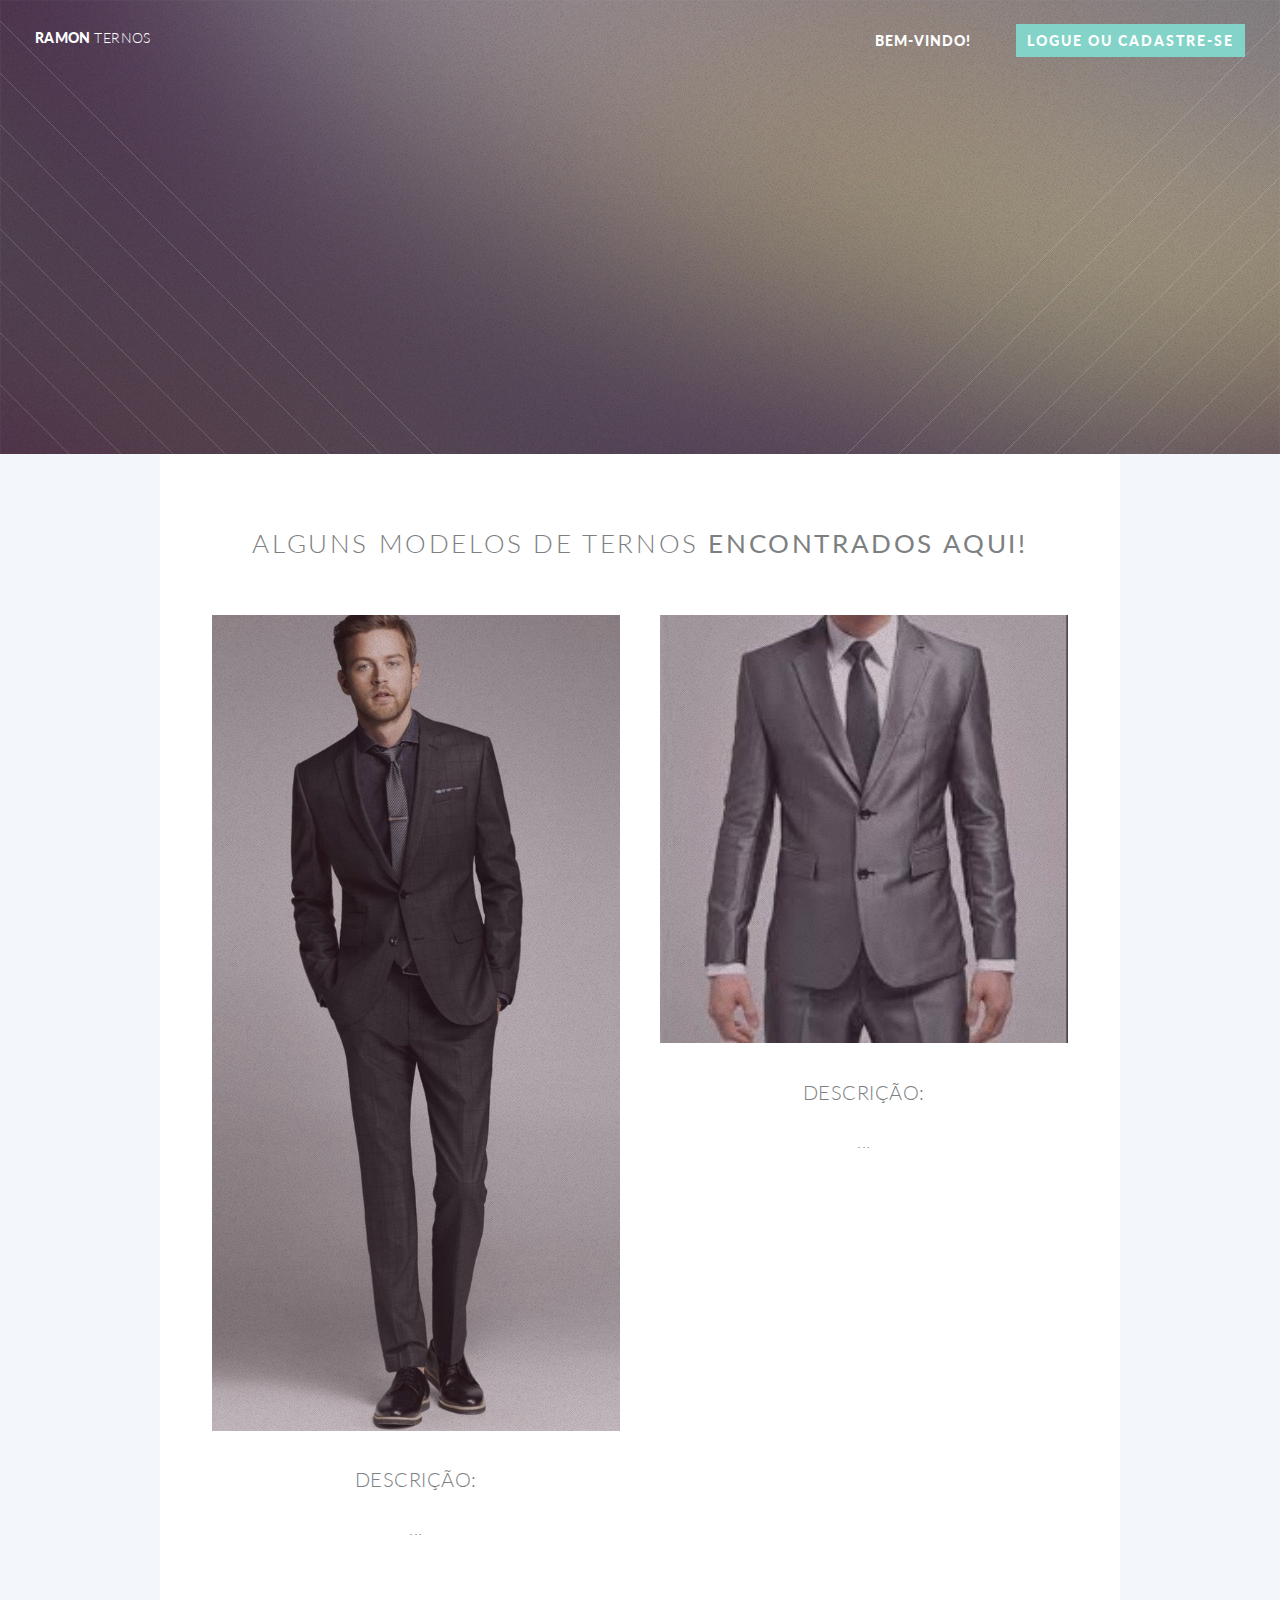
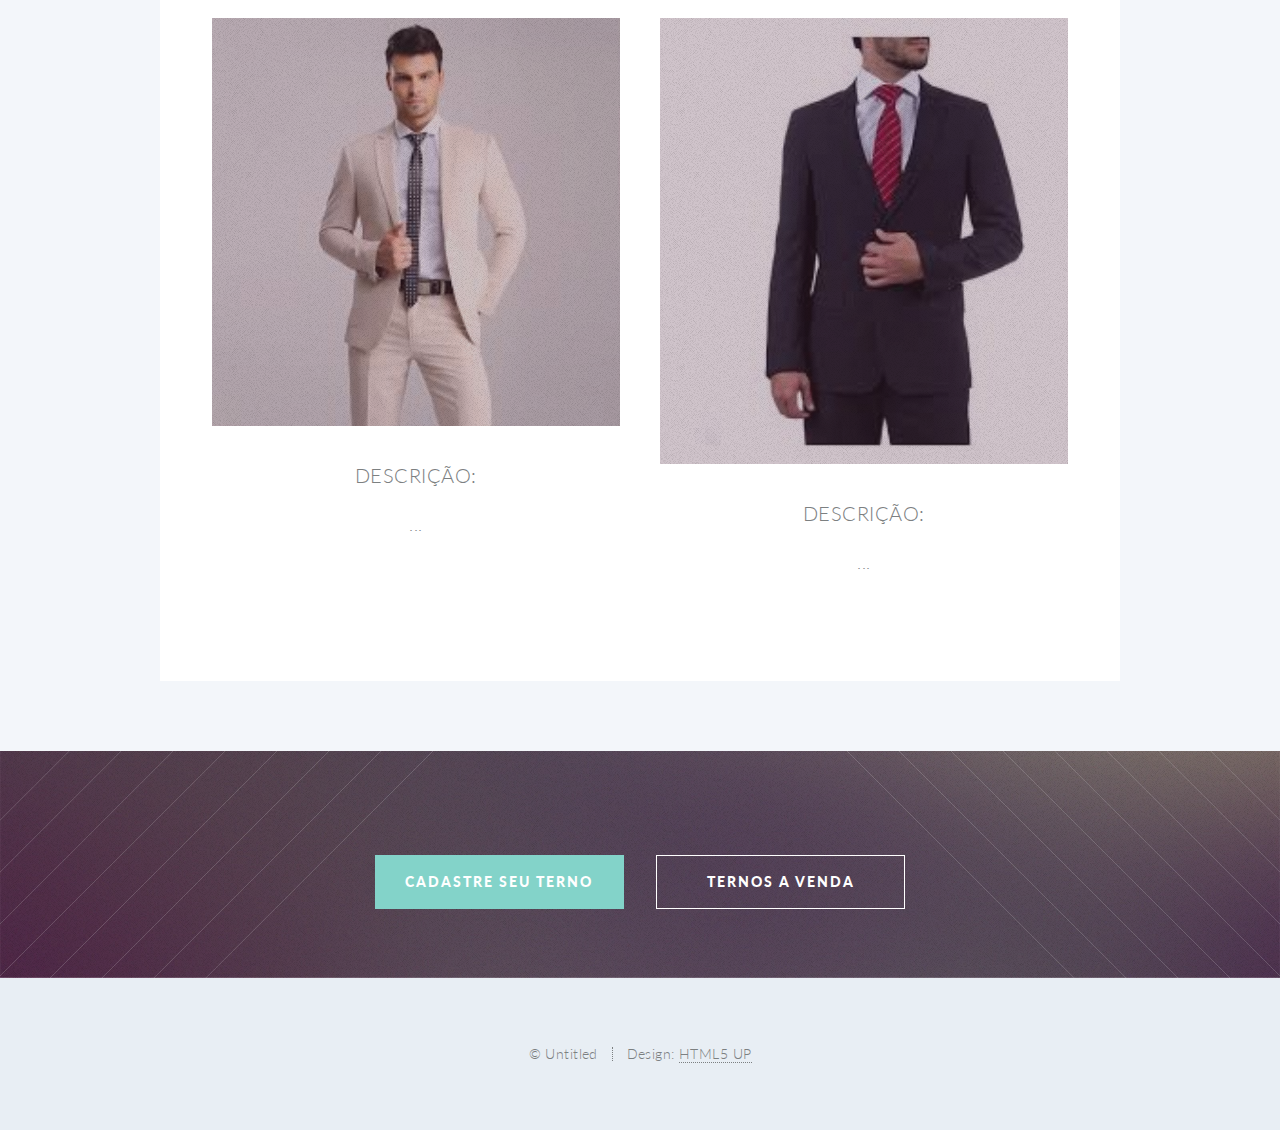
<file: src/main/webapp/index.html>
<!DOCTYPE HTML>
<!--
	Twenty by HTML5 UP
	html5up.net | @ajlkn
	Free for personal and commercial use under the CCA 3.0 license (html5up.net/license)
-->
<html>
	<head>
		<title>Bem-Vindo a loja de Ternos</title>
		<meta charset="utf-8" />
		<meta name="viewport" content="width=device-width, initial-scale=1" />
		<!--[if lte IE 8]><script src="assets/js/ie/html5shiv.js"></script><![endif]-->
		<link rel="stylesheet" href="assets/css/main.css" />
		<!--[if lte IE 8]><link rel="stylesheet" href="assets/css/ie8.css" /><![endif]-->
		<!--[if lte IE 9]><link rel="stylesheet" href="assets/css/ie9.css" /><![endif]-->
	</head>
	<body class="index">
		<div id="page-wrapper">

			<!-- Header -->
				<header id="header" class="alt">
					<h1 id="logo"><a href="index.html">Ramon <span>Ternos</span></a></h1>
					<nav id="nav">
						<ul>
							<li class="current"><a href="index.html">Bem-Vindo!</a></li>
							<li class="submenu">
								
							<li><a href="index_1.html" class="button special">logue ou cadastre-se</a></li>
						</ul>
					</nav>
				</header>

			<!-- Banner -->
				<section id="banner">

					<!--
						".inner" is set up as an inline-block so it automatically expands
						in both directions to fit whatever's inside it. This means it won't
						automatically wrap lines, so be sure to use line breaks where
						appropriate (<br />).
					-->
					<div class="inner">

						<header>
							<h2>Ramon Ternos</h2>
						</header>
						<p>Site para compra de ternos</p>

					</div>

				</section>

			<!-- Main -->
                                    <section class="wrapper style3 container special">

							<header class="major">
								<h2><!--[-->Alguns modelos de ternos<!--]--> <strong><!--[-->encontrados aqui!<!--]--></strong></h2>
							</header>

							<div class="row">
								<div class="6u 12u(narrower)">

									<section>
										<a href="#" class="image featured"><img src="images/5515f8696f9c38c11b65cab10eefb684.jpg" alt="" /></a>
										<header>
											<h3><!--[-->descrição:<!--]--></h3>
										</header>
										<p>...</p>
									</section>

								</div>
								<div class="6u 12u(narrower)">

									<section>
										<a href="#" class="image featured"><img src="images/índice.jpg" alt="" /></a>
										<header>
											<h3><!--[-->Descrição:<!--]--></h3>
										</header>
										<p>...</p>
									</section>

								</div>
							</div>
							<div class="row">
								<div class="6u 12u(narrower)">

									<section>
										<a href="#" class="image featured"><img src="images/índice2.jpg" alt="" /></a>
										<header>
											<h3><!--[-->Descrição:<!--]--></h3>
										</header>
										<p>...</p>
									</section>

								</div>
								<div class="6u 12u(narrower)">

									<section>
										<a href="#" class="image featured"><img src="images/images.jpg" alt="" /></a>
										<header>
											<h3><!--[-->Descrição:<!--]--></h3>
										</header>
										<p>...</p>
									</section>

								</div>
							</div>

	

						</section>

				</article>

			<!-- CTA -->
				<section id="cta">

					<header>
						<h2></h2>
						<p></p>
					</header>
					<footer>
						<ul class="buttons">
							<li><a href="cadastroP.jsf" class="button special"><!--[-->Cadastre seu Terno<!--]--></a></li>
							<li><a href="ListarTerno.jsf" class="button"><!--[-->Ternos a venda<!--]--></a></li>
						</ul>
					</footer>

				</section>

			<!-- Footer -->
				<footer id="footer">

					<ul class="copyright">
						<li>&copy; Untitled</li><li>Design: <a href="http://html5up.net">HTML5 UP</a></li>
					</ul>

				</footer>

		</div>

		<!-- Scripts -->
			<script src="assets/js/jquery.min.js"></script>
			<script src="assets/js/jquery.dropotron.min.js"></script>
			<script src="assets/js/jquery.scrolly.min.js"></script>
			<script src="assets/js/jquery.scrollgress.min.js"></script>
			<script src="assets/js/skel.min.js"></script>
			<script src="assets/js/util.js"></script>
			<!--[if lte IE 8]><script src="assets/js/ie/respond.min.js"></script><![endif]-->
			<script src="assets/js/main.js"></script>

	</body>
</html>
</file>
<file: src/main/webapp/assets/css/ie8.css>
/*
	Twenty by HTML5 UP
	html5up.net | @ajlkn
	Free for personal and commercial use under the CCA 3.0 license (html5up.net/license)
*/

/* Section/Article */

	section > .last-child, section.last-child,
	article > .last-child,
	article.last-child {
		margin-bottom: 0;
	}

/* Banner */

	#banner {
		background-image: url("../../images/banner.jpg");
		background-repeat: no-repeat;
		background-size: cover;
		background-position: auto;
		-ms-behavior: url("assets/js/ie/backgroundsize.min.htc");
	}

		#banner .inner {
			background: #341b2b;
		}

/* CTA */

	#cta {
		background-image: url("../../images/banner.jpg");
		background-repeat: no-repeat;
		background-size: cover;
		background-position: auto;
		-ms-behavior: url("assets/js/ie/backgroundsize.min.htc");
	}
</file>
<file: src/main/webapp/assets/css/ie9.css>
/*
	Twenty by HTML5 UP
	html5up.net | @ajlkn
	Free for personal and commercial use under the CCA 3.0 license (html5up.net/license)
*/

/* Banner */

	#banner .inner {
		opacity: 1.0;
	}
</file>
<file: src/main/webapp/assets/css/main.css>
@import url("font-awesome.min.css");
@import url("https://fonts.googleapis.com/css?family=Lato:300,400,900");

/*
	Twenty by HTML5 UP
	html5up.net | @ajlkn
	Free for personal and commercial use under the CCA 3.0 license (html5up.net/license)
*/

/* Reset */

	html, body, div, span, applet, object, iframe, h1, h2, h3, h4, h5, h6, p, blockquote, pre, a, abbr, acronym, address, big, cite, code, del, dfn, em, img, ins, kbd, q, s, samp, small, strike, strong, sub, sup, tt, var, b, u, i, center, dl, dt, dd, ol, ul, li, fieldset, form, label, legend, table, caption, tbody, tfoot, thead, tr, th, td, article, aside, canvas, details, embed, figure, figcaption, footer, header, hgroup, menu, nav, output, ruby, section, summary, time, mark, audio, video {
		margin: 0;
		padding: 0;
		border: 0;
		font-size: 100%;
		font: inherit;
		vertical-align: baseline;
	}

	article, aside, details, figcaption, figure, footer, header, hgroup, menu, nav, section {
		display: block;
	}

	body {
		line-height: 1;
	}

	ol, ul {
		list-style: none;
	}

	blockquote, q {
		quotes: none;
	}

	blockquote:before, blockquote:after, q:before, q:after {
		content: '';
		content: none;
	}

	table {
		border-collapse: collapse;
		border-spacing: 0;
	}

	body {
		-webkit-text-size-adjust: none;
	}

/* Box Model */

	*, *:before, *:after {
		-moz-box-sizing: border-box;
		-webkit-box-sizing: border-box;
		box-sizing: border-box;
	}

/* Containers */

	.container {
		margin-left: auto;
		margin-right: auto;
	}

	.container.\31 25\25 {
		width: 100%;
		max-width: 1750px;
		min-width: 1400px;
	}

	.container.\37 5\25 {
		width: 1050px;
	}

	.container.\35 0\25 {
		width: 700px;
	}

	.container.\32 5\25 {
		width: 350px;
	}

	.container {
		width: 1400px;
	}

	@media screen and (max-width: 1680px) {

		.container.\31 25\25 {
			width: 100%;
			max-width: 1500px;
			min-width: 1200px;
		}

		.container.\37 5\25 {
			width: 900px;
		}

		.container.\35 0\25 {
			width: 600px;
		}

		.container.\32 5\25 {
			width: 300px;
		}

		.container {
			width: 1200px;
		}

	}

	@media screen and (max-width: 1280px) {

		.container.\31 25\25 {
			width: 100%;
			max-width: 1200px;
			min-width: 960px;
		}

		.container.\37 5\25 {
			width: 720px;
		}

		.container.\35 0\25 {
			width: 480px;
		}

		.container.\32 5\25 {
			width: 240px;
		}

		.container {
			width: 960px;
		}

	}

	@media screen and (max-width: 980px) {

		.container.\31 25\25 {
			width: 100%;
			max-width: 118.75%;
			min-width: 95%;
		}

		.container.\37 5\25 {
			width: 71.25%;
		}

		.container.\35 0\25 {
			width: 47.5%;
		}

		.container.\32 5\25 {
			width: 23.75%;
		}

		.container {
			width: 95%;
		}

	}

	@media screen and (max-width: 840px) {

		.container.\31 25\25 {
			width: 100%;
			max-width: 118.75%;
			min-width: 95%;
		}

		.container.\37 5\25 {
			width: 71.25%;
		}

		.container.\35 0\25 {
			width: 47.5%;
		}

		.container.\32 5\25 {
			width: 23.75%;
		}

		.container {
			width: 95% !important;
		}

	}

	@media screen and (max-width: 736px) {

		.container.\31 25\25 {
			width: 100%;
			max-width: 125%;
			min-width: 100%;
		}

		.container.\37 5\25 {
			width: 75%;
		}

		.container.\35 0\25 {
			width: 50%;
		}

		.container.\32 5\25 {
			width: 25%;
		}

		.container {
			width: 100% !important;
		}

	}

/* Grid */

	.row {
		border-bottom: solid 1px transparent;
		-moz-box-sizing: border-box;
		-webkit-box-sizing: border-box;
		box-sizing: border-box;
	}

	.row > * {
		float: left;
		-moz-box-sizing: border-box;
		-webkit-box-sizing: border-box;
		box-sizing: border-box;
	}

	.row:after, .row:before {
		content: '';
		display: block;
		clear: both;
		height: 0;
	}

	.row.uniform > * > :first-child {
		margin-top: 0;
	}

	.row.uniform > * > :last-child {
		margin-bottom: 0;
	}

	.row.\30 \25 > * {
		padding: 0px 0 0 0px;
	}

	.row.\30 \25 {
		margin: 0px 0 -1px 0px;
	}

	.row.uniform.\30 \25 > * {
		padding: 0px 0 0 0px;
	}

	.row.uniform.\30 \25 {
		margin: 0px 0 -1px 0px;
	}

	.row > * {
		padding: 50px 0 0 50px;
	}

	.row {
		margin: -50px 0 -1px -50px;
	}

	.row.uniform > * {
		padding: 50px 0 0 50px;
	}

	.row.uniform {
		margin: -50px 0 -1px -50px;
	}

	.row.\32 00\25 > * {
		padding: 100px 0 0 100px;
	}

	.row.\32 00\25 {
		margin: -100px 0 -1px -100px;
	}

	.row.uniform.\32 00\25 > * {
		padding: 100px 0 0 100px;
	}

	.row.uniform.\32 00\25 {
		margin: -100px 0 -1px -100px;
	}

	.row.\31 50\25 > * {
		padding: 75px 0 0 75px;
	}

	.row.\31 50\25 {
		margin: -75px 0 -1px -75px;
	}

	.row.uniform.\31 50\25 > * {
		padding: 75px 0 0 75px;
	}

	.row.uniform.\31 50\25 {
		margin: -75px 0 -1px -75px;
	}

	.row.\35 0\25 > * {
		padding: 25px 0 0 25px;
	}

	.row.\35 0\25 {
		margin: -25px 0 -1px -25px;
	}

	.row.uniform.\35 0\25 > * {
		padding: 25px 0 0 25px;
	}

	.row.uniform.\35 0\25 {
		margin: -25px 0 -1px -25px;
	}

	.row.\32 5\25 > * {
		padding: 12.5px 0 0 12.5px;
	}

	.row.\32 5\25 {
		margin: -12.5px 0 -1px -12.5px;
	}

	.row.uniform.\32 5\25 > * {
		padding: 12.5px 0 0 12.5px;
	}

	.row.uniform.\32 5\25 {
		margin: -12.5px 0 -1px -12.5px;
	}

	.\31 2u, .\31 2u\24 {
		width: 100%;
		clear: none;
		margin-left: 0;
	}

	.\31 1u, .\31 1u\24 {
		width: 91.6666666667%;
		clear: none;
		margin-left: 0;
	}

	.\31 0u, .\31 0u\24 {
		width: 83.3333333333%;
		clear: none;
		margin-left: 0;
	}

	.\39 u, .\39 u\24 {
		width: 75%;
		clear: none;
		margin-left: 0;
	}

	.\38 u, .\38 u\24 {
		width: 66.6666666667%;
		clear: none;
		margin-left: 0;
	}

	.\37 u, .\37 u\24 {
		width: 58.3333333333%;
		clear: none;
		margin-left: 0;
	}

	.\36 u, .\36 u\24 {
		width: 50%;
		clear: none;
		margin-left: 0;
	}

	.\35 u, .\35 u\24 {
		width: 41.6666666667%;
		clear: none;
		margin-left: 0;
	}

	.\34 u, .\34 u\24 {
		width: 33.3333333333%;
		clear: none;
		margin-left: 0;
	}

	.\33 u, .\33 u\24 {
		width: 25%;
		clear: none;
		margin-left: 0;
	}

	.\32 u, .\32 u\24 {
		width: 16.6666666667%;
		clear: none;
		margin-left: 0;
	}

	.\31 u, .\31 u\24 {
		width: 8.3333333333%;
		clear: none;
		margin-left: 0;
	}

	.\31 2u\24 + *,
	.\31 1u\24 + *,
	.\31 0u\24 + *,
	.\39 u\24 + *,
	.\38 u\24 + *,
	.\37 u\24 + *,
	.\36 u\24 + *,
	.\35 u\24 + *,
	.\34 u\24 + *,
	.\33 u\24 + *,
	.\32 u\24 + *,
	.\31 u\24 + * {
		clear: left;
	}

	.\-11u {
		margin-left: 91.66667%;
	}

	.\-10u {
		margin-left: 83.33333%;
	}

	.\-9u {
		margin-left: 75%;
	}

	.\-8u {
		margin-left: 66.66667%;
	}

	.\-7u {
		margin-left: 58.33333%;
	}

	.\-6u {
		margin-left: 50%;
	}

	.\-5u {
		margin-left: 41.66667%;
	}

	.\-4u {
		margin-left: 33.33333%;
	}

	.\-3u {
		margin-left: 25%;
	}

	.\-2u {
		margin-left: 16.66667%;
	}

	.\-1u {
		margin-left: 8.33333%;
	}

	@media screen and (max-width: 1680px) {

		.row > * {
			padding: 40px 0 0 40px;
		}

		.row {
			margin: -40px 0 -1px -40px;
		}

		.row.uniform > * {
			padding: 40px 0 0 40px;
		}

		.row.uniform {
			margin: -40px 0 -1px -40px;
		}

		.row.\32 00\25 > * {
			padding: 80px 0 0 80px;
		}

		.row.\32 00\25 {
			margin: -80px 0 -1px -80px;
		}

		.row.uniform.\32 00\25 > * {
			padding: 80px 0 0 80px;
		}

		.row.uniform.\32 00\25 {
			margin: -80px 0 -1px -80px;
		}

		.row.\31 50\25 > * {
			padding: 60px 0 0 60px;
		}

		.row.\31 50\25 {
			margin: -60px 0 -1px -60px;
		}

		.row.uniform.\31 50\25 > * {
			padding: 60px 0 0 60px;
		}

		.row.uniform.\31 50\25 {
			margin: -60px 0 -1px -60px;
		}

		.row.\35 0\25 > * {
			padding: 20px 0 0 20px;
		}

		.row.\35 0\25 {
			margin: -20px 0 -1px -20px;
		}

		.row.uniform.\35 0\25 > * {
			padding: 20px 0 0 20px;
		}

		.row.uniform.\35 0\25 {
			margin: -20px 0 -1px -20px;
		}

		.row.\32 5\25 > * {
			padding: 10px 0 0 10px;
		}

		.row.\32 5\25 {
			margin: -10px 0 -1px -10px;
		}

		.row.uniform.\32 5\25 > * {
			padding: 10px 0 0 10px;
		}

		.row.uniform.\32 5\25 {
			margin: -10px 0 -1px -10px;
		}

		.\31 2u\28wide\29, .\31 2u\24\28wide\29 {
			width: 100%;
			clear: none;
			margin-left: 0;
		}

		.\31 1u\28wide\29, .\31 1u\24\28wide\29 {
			width: 91.6666666667%;
			clear: none;
			margin-left: 0;
		}

		.\31 0u\28wide\29, .\31 0u\24\28wide\29 {
			width: 83.3333333333%;
			clear: none;
			margin-left: 0;
		}

		.\39 u\28wide\29, .\39 u\24\28wide\29 {
			width: 75%;
			clear: none;
			margin-left: 0;
		}

		.\38 u\28wide\29, .\38 u\24\28wide\29 {
			width: 66.6666666667%;
			clear: none;
			margin-left: 0;
		}

		.\37 u\28wide\29, .\37 u\24\28wide\29 {
			width: 58.3333333333%;
			clear: none;
			margin-left: 0;
		}

		.\36 u\28wide\29, .\36 u\24\28wide\29 {
			width: 50%;
			clear: none;
			margin-left: 0;
		}

		.\35 u\28wide\29, .\35 u\24\28wide\29 {
			width: 41.6666666667%;
			clear: none;
			margin-left: 0;
		}

		.\34 u\28wide\29, .\34 u\24\28wide\29 {
			width: 33.3333333333%;
			clear: none;
			margin-left: 0;
		}

		.\33 u\28wide\29, .\33 u\24\28wide\29 {
			width: 25%;
			clear: none;
			margin-left: 0;
		}

		.\32 u\28wide\29, .\32 u\24\28wide\29 {
			width: 16.6666666667%;
			clear: none;
			margin-left: 0;
		}

		.\31 u\28wide\29, .\31 u\24\28wide\29 {
			width: 8.3333333333%;
			clear: none;
			margin-left: 0;
		}

		.\31 2u\24\28wide\29 + *,
		.\31 1u\24\28wide\29 + *,
		.\31 0u\24\28wide\29 + *,
		.\39 u\24\28wide\29 + *,
		.\38 u\24\28wide\29 + *,
		.\37 u\24\28wide\29 + *,
		.\36 u\24\28wide\29 + *,
		.\35 u\24\28wide\29 + *,
		.\34 u\24\28wide\29 + *,
		.\33 u\24\28wide\29 + *,
		.\32 u\24\28wide\29 + *,
		.\31 u\24\28wide\29 + * {
			clear: left;
		}

		.\-11u\28wide\29 {
			margin-left: 91.66667%;
		}

		.\-10u\28wide\29 {
			margin-left: 83.33333%;
		}

		.\-9u\28wide\29 {
			margin-left: 75%;
		}

		.\-8u\28wide\29 {
			margin-left: 66.66667%;
		}

		.\-7u\28wide\29 {
			margin-left: 58.33333%;
		}

		.\-6u\28wide\29 {
			margin-left: 50%;
		}

		.\-5u\28wide\29 {
			margin-left: 41.66667%;
		}

		.\-4u\28wide\29 {
			margin-left: 33.33333%;
		}

		.\-3u\28wide\29 {
			margin-left: 25%;
		}

		.\-2u\28wide\29 {
			margin-left: 16.66667%;
		}

		.\-1u\28wide\29 {
			margin-left: 8.33333%;
		}

	}

	@media screen and (max-width: 1280px) {

		.row > * {
			padding: 40px 0 0 40px;
		}

		.row {
			margin: -40px 0 -1px -40px;
		}

		.row.uniform > * {
			padding: 40px 0 0 40px;
		}

		.row.uniform {
			margin: -40px 0 -1px -40px;
		}

		.row.\32 00\25 > * {
			padding: 80px 0 0 80px;
		}

		.row.\32 00\25 {
			margin: -80px 0 -1px -80px;
		}

		.row.uniform.\32 00\25 > * {
			padding: 80px 0 0 80px;
		}

		.row.uniform.\32 00\25 {
			margin: -80px 0 -1px -80px;
		}

		.row.\31 50\25 > * {
			padding: 60px 0 0 60px;
		}

		.row.\31 50\25 {
			margin: -60px 0 -1px -60px;
		}

		.row.uniform.\31 50\25 > * {
			padding: 60px 0 0 60px;
		}

		.row.uniform.\31 50\25 {
			margin: -60px 0 -1px -60px;
		}

		.row.\35 0\25 > * {
			padding: 20px 0 0 20px;
		}

		.row.\35 0\25 {
			margin: -20px 0 -1px -20px;
		}

		.row.uniform.\35 0\25 > * {
			padding: 20px 0 0 20px;
		}

		.row.uniform.\35 0\25 {
			margin: -20px 0 -1px -20px;
		}

		.row.\32 5\25 > * {
			padding: 10px 0 0 10px;
		}

		.row.\32 5\25 {
			margin: -10px 0 -1px -10px;
		}

		.row.uniform.\32 5\25 > * {
			padding: 10px 0 0 10px;
		}

		.row.uniform.\32 5\25 {
			margin: -10px 0 -1px -10px;
		}

		.\31 2u\28normal\29, .\31 2u\24\28normal\29 {
			width: 100%;
			clear: none;
			margin-left: 0;
		}

		.\31 1u\28normal\29, .\31 1u\24\28normal\29 {
			width: 91.6666666667%;
			clear: none;
			margin-left: 0;
		}

		.\31 0u\28normal\29, .\31 0u\24\28normal\29 {
			width: 83.3333333333%;
			clear: none;
			margin-left: 0;
		}

		.\39 u\28normal\29, .\39 u\24\28normal\29 {
			width: 75%;
			clear: none;
			margin-left: 0;
		}

		.\38 u\28normal\29, .\38 u\24\28normal\29 {
			width: 66.6666666667%;
			clear: none;
			margin-left: 0;
		}

		.\37 u\28normal\29, .\37 u\24\28normal\29 {
			width: 58.3333333333%;
			clear: none;
			margin-left: 0;
		}

		.\36 u\28normal\29, .\36 u\24\28normal\29 {
			width: 50%;
			clear: none;
			margin-left: 0;
		}

		.\35 u\28normal\29, .\35 u\24\28normal\29 {
			width: 41.6666666667%;
			clear: none;
			margin-left: 0;
		}

		.\34 u\28normal\29, .\34 u\24\28normal\29 {
			width: 33.3333333333%;
			clear: none;
			margin-left: 0;
		}

		.\33 u\28normal\29, .\33 u\24\28normal\29 {
			width: 25%;
			clear: none;
			margin-left: 0;
		}

		.\32 u\28normal\29, .\32 u\24\28normal\29 {
			width: 16.6666666667%;
			clear: none;
			margin-left: 0;
		}

		.\31 u\28normal\29, .\31 u\24\28normal\29 {
			width: 8.3333333333%;
			clear: none;
			margin-left: 0;
		}

		.\31 2u\24\28normal\29 + *,
		.\31 1u\24\28normal\29 + *,
		.\31 0u\24\28normal\29 + *,
		.\39 u\24\28normal\29 + *,
		.\38 u\24\28normal\29 + *,
		.\37 u\24\28normal\29 + *,
		.\36 u\24\28normal\29 + *,
		.\35 u\24\28normal\29 + *,
		.\34 u\24\28normal\29 + *,
		.\33 u\24\28normal\29 + *,
		.\32 u\24\28normal\29 + *,
		.\31 u\24\28normal\29 + * {
			clear: left;
		}

		.\-11u\28normal\29 {
			margin-left: 91.66667%;
		}

		.\-10u\28normal\29 {
			margin-left: 83.33333%;
		}

		.\-9u\28normal\29 {
			margin-left: 75%;
		}

		.\-8u\28normal\29 {
			margin-left: 66.66667%;
		}

		.\-7u\28normal\29 {
			margin-left: 58.33333%;
		}

		.\-6u\28normal\29 {
			margin-left: 50%;
		}

		.\-5u\28normal\29 {
			margin-left: 41.66667%;
		}

		.\-4u\28normal\29 {
			margin-left: 33.33333%;
		}

		.\-3u\28normal\29 {
			margin-left: 25%;
		}

		.\-2u\28normal\29 {
			margin-left: 16.66667%;
		}

		.\-1u\28normal\29 {
			margin-left: 8.33333%;
		}

	}

	@media screen and (max-width: 980px) {

		.row > * {
			padding: 30px 0 0 30px;
		}

		.row {
			margin: -30px 0 -1px -30px;
		}

		.row.uniform > * {
			padding: 30px 0 0 30px;
		}

		.row.uniform {
			margin: -30px 0 -1px -30px;
		}

		.row.\32 00\25 > * {
			padding: 60px 0 0 60px;
		}

		.row.\32 00\25 {
			margin: -60px 0 -1px -60px;
		}

		.row.uniform.\32 00\25 > * {
			padding: 60px 0 0 60px;
		}

		.row.uniform.\32 00\25 {
			margin: -60px 0 -1px -60px;
		}

		.row.\31 50\25 > * {
			padding: 45px 0 0 45px;
		}

		.row.\31 50\25 {
			margin: -45px 0 -1px -45px;
		}

		.row.uniform.\31 50\25 > * {
			padding: 45px 0 0 45px;
		}

		.row.uniform.\31 50\25 {
			margin: -45px 0 -1px -45px;
		}

		.row.\35 0\25 > * {
			padding: 15px 0 0 15px;
		}

		.row.\35 0\25 {
			margin: -15px 0 -1px -15px;
		}

		.row.uniform.\35 0\25 > * {
			padding: 15px 0 0 15px;
		}

		.row.uniform.\35 0\25 {
			margin: -15px 0 -1px -15px;
		}

		.row.\32 5\25 > * {
			padding: 7.5px 0 0 7.5px;
		}

		.row.\32 5\25 {
			margin: -7.5px 0 -1px -7.5px;
		}

		.row.uniform.\32 5\25 > * {
			padding: 7.5px 0 0 7.5px;
		}

		.row.uniform.\32 5\25 {
			margin: -7.5px 0 -1px -7.5px;
		}

		.\31 2u\28narrow\29, .\31 2u\24\28narrow\29 {
			width: 100%;
			clear: none;
			margin-left: 0;
		}

		.\31 1u\28narrow\29, .\31 1u\24\28narrow\29 {
			width: 91.6666666667%;
			clear: none;
			margin-left: 0;
		}

		.\31 0u\28narrow\29, .\31 0u\24\28narrow\29 {
			width: 83.3333333333%;
			clear: none;
			margin-left: 0;
		}

		.\39 u\28narrow\29, .\39 u\24\28narrow\29 {
			width: 75%;
			clear: none;
			margin-left: 0;
		}

		.\38 u\28narrow\29, .\38 u\24\28narrow\29 {
			width: 66.6666666667%;
			clear: none;
			margin-left: 0;
		}

		.\37 u\28narrow\29, .\37 u\24\28narrow\29 {
			width: 58.3333333333%;
			clear: none;
			margin-left: 0;
		}

		.\36 u\28narrow\29, .\36 u\24\28narrow\29 {
			width: 50%;
			clear: none;
			margin-left: 0;
		}

		.\35 u\28narrow\29, .\35 u\24\28narrow\29 {
			width: 41.6666666667%;
			clear: none;
			margin-left: 0;
		}

		.\34 u\28narrow\29, .\34 u\24\28narrow\29 {
			width: 33.3333333333%;
			clear: none;
			margin-left: 0;
		}

		.\33 u\28narrow\29, .\33 u\24\28narrow\29 {
			width: 25%;
			clear: none;
			margin-left: 0;
		}

		.\32 u\28narrow\29, .\32 u\24\28narrow\29 {
			width: 16.6666666667%;
			clear: none;
			margin-left: 0;
		}

		.\31 u\28narrow\29, .\31 u\24\28narrow\29 {
			width: 8.3333333333%;
			clear: none;
			margin-left: 0;
		}

		.\31 2u\24\28narrow\29 + *,
		.\31 1u\24\28narrow\29 + *,
		.\31 0u\24\28narrow\29 + *,
		.\39 u\24\28narrow\29 + *,
		.\38 u\24\28narrow\29 + *,
		.\37 u\24\28narrow\29 + *,
		.\36 u\24\28narrow\29 + *,
		.\35 u\24\28narrow\29 + *,
		.\34 u\24\28narrow\29 + *,
		.\33 u\24\28narrow\29 + *,
		.\32 u\24\28narrow\29 + *,
		.\31 u\24\28narrow\29 + * {
			clear: left;
		}

		.\-11u\28narrow\29 {
			margin-left: 91.66667%;
		}

		.\-10u\28narrow\29 {
			margin-left: 83.33333%;
		}

		.\-9u\28narrow\29 {
			margin-left: 75%;
		}

		.\-8u\28narrow\29 {
			margin-left: 66.66667%;
		}

		.\-7u\28narrow\29 {
			margin-left: 58.33333%;
		}

		.\-6u\28narrow\29 {
			margin-left: 50%;
		}

		.\-5u\28narrow\29 {
			margin-left: 41.66667%;
		}

		.\-4u\28narrow\29 {
			margin-left: 33.33333%;
		}

		.\-3u\28narrow\29 {
			margin-left: 25%;
		}

		.\-2u\28narrow\29 {
			margin-left: 16.66667%;
		}

		.\-1u\28narrow\29 {
			margin-left: 8.33333%;
		}

	}

	@media screen and (max-width: 840px) {

		.row > * {
			padding: 30px 0 0 30px;
		}

		.row {
			margin: -30px 0 -1px -30px;
		}

		.row.uniform > * {
			padding: 30px 0 0 30px;
		}

		.row.uniform {
			margin: -30px 0 -1px -30px;
		}

		.row.\32 00\25 > * {
			padding: 60px 0 0 60px;
		}

		.row.\32 00\25 {
			margin: -60px 0 -1px -60px;
		}

		.row.uniform.\32 00\25 > * {
			padding: 60px 0 0 60px;
		}

		.row.uniform.\32 00\25 {
			margin: -60px 0 -1px -60px;
		}

		.row.\31 50\25 > * {
			padding: 45px 0 0 45px;
		}

		.row.\31 50\25 {
			margin: -45px 0 -1px -45px;
		}

		.row.uniform.\31 50\25 > * {
			padding: 45px 0 0 45px;
		}

		.row.uniform.\31 50\25 {
			margin: -45px 0 -1px -45px;
		}

		.row.\35 0\25 > * {
			padding: 15px 0 0 15px;
		}

		.row.\35 0\25 {
			margin: -15px 0 -1px -15px;
		}

		.row.uniform.\35 0\25 > * {
			padding: 15px 0 0 15px;
		}

		.row.uniform.\35 0\25 {
			margin: -15px 0 -1px -15px;
		}

		.row.\32 5\25 > * {
			padding: 7.5px 0 0 7.5px;
		}

		.row.\32 5\25 {
			margin: -7.5px 0 -1px -7.5px;
		}

		.row.uniform.\32 5\25 > * {
			padding: 7.5px 0 0 7.5px;
		}

		.row.uniform.\32 5\25 {
			margin: -7.5px 0 -1px -7.5px;
		}

		.\31 2u\28narrower\29, .\31 2u\24\28narrower\29 {
			width: 100%;
			clear: none;
			margin-left: 0;
		}

		.\31 1u\28narrower\29, .\31 1u\24\28narrower\29 {
			width: 91.6666666667%;
			clear: none;
			margin-left: 0;
		}

		.\31 0u\28narrower\29, .\31 0u\24\28narrower\29 {
			width: 83.3333333333%;
			clear: none;
			margin-left: 0;
		}

		.\39 u\28narrower\29, .\39 u\24\28narrower\29 {
			width: 75%;
			clear: none;
			margin-left: 0;
		}

		.\38 u\28narrower\29, .\38 u\24\28narrower\29 {
			width: 66.6666666667%;
			clear: none;
			margin-left: 0;
		}

		.\37 u\28narrower\29, .\37 u\24\28narrower\29 {
			width: 58.3333333333%;
			clear: none;
			margin-left: 0;
		}

		.\36 u\28narrower\29, .\36 u\24\28narrower\29 {
			width: 50%;
			clear: none;
			margin-left: 0;
		}

		.\35 u\28narrower\29, .\35 u\24\28narrower\29 {
			width: 41.6666666667%;
			clear: none;
			margin-left: 0;
		}

		.\34 u\28narrower\29, .\34 u\24\28narrower\29 {
			width: 33.3333333333%;
			clear: none;
			margin-left: 0;
		}

		.\33 u\28narrower\29, .\33 u\24\28narrower\29 {
			width: 25%;
			clear: none;
			margin-left: 0;
		}

		.\32 u\28narrower\29, .\32 u\24\28narrower\29 {
			width: 16.6666666667%;
			clear: none;
			margin-left: 0;
		}

		.\31 u\28narrower\29, .\31 u\24\28narrower\29 {
			width: 8.3333333333%;
			clear: none;
			margin-left: 0;
		}

		.\31 2u\24\28narrower\29 + *,
		.\31 1u\24\28narrower\29 + *,
		.\31 0u\24\28narrower\29 + *,
		.\39 u\24\28narrower\29 + *,
		.\38 u\24\28narrower\29 + *,
		.\37 u\24\28narrower\29 + *,
		.\36 u\24\28narrower\29 + *,
		.\35 u\24\28narrower\29 + *,
		.\34 u\24\28narrower\29 + *,
		.\33 u\24\28narrower\29 + *,
		.\32 u\24\28narrower\29 + *,
		.\31 u\24\28narrower\29 + * {
			clear: left;
		}

		.\-11u\28narrower\29 {
			margin-left: 91.66667%;
		}

		.\-10u\28narrower\29 {
			margin-left: 83.33333%;
		}

		.\-9u\28narrower\29 {
			margin-left: 75%;
		}

		.\-8u\28narrower\29 {
			margin-left: 66.66667%;
		}

		.\-7u\28narrower\29 {
			margin-left: 58.33333%;
		}

		.\-6u\28narrower\29 {
			margin-left: 50%;
		}

		.\-5u\28narrower\29 {
			margin-left: 41.66667%;
		}

		.\-4u\28narrower\29 {
			margin-left: 33.33333%;
		}

		.\-3u\28narrower\29 {
			margin-left: 25%;
		}

		.\-2u\28narrower\29 {
			margin-left: 16.66667%;
		}

		.\-1u\28narrower\29 {
			margin-left: 8.33333%;
		}

	}

	@media screen and (max-width: 736px) {

		.row > * {
			padding: 30px 0 0 30px;
		}

		.row {
			margin: -30px 0 -1px -30px;
		}

		.row.uniform > * {
			padding: 30px 0 0 30px;
		}

		.row.uniform {
			margin: -30px 0 -1px -30px;
		}

		.row.\32 00\25 > * {
			padding: 60px 0 0 60px;
		}

		.row.\32 00\25 {
			margin: -60px 0 -1px -60px;
		}

		.row.uniform.\32 00\25 > * {
			padding: 60px 0 0 60px;
		}

		.row.uniform.\32 00\25 {
			margin: -60px 0 -1px -60px;
		}

		.row.\31 50\25 > * {
			padding: 45px 0 0 45px;
		}

		.row.\31 50\25 {
			margin: -45px 0 -1px -45px;
		}

		.row.uniform.\31 50\25 > * {
			padding: 45px 0 0 45px;
		}

		.row.uniform.\31 50\25 {
			margin: -45px 0 -1px -45px;
		}

		.row.\35 0\25 > * {
			padding: 15px 0 0 15px;
		}

		.row.\35 0\25 {
			margin: -15px 0 -1px -15px;
		}

		.row.uniform.\35 0\25 > * {
			padding: 15px 0 0 15px;
		}

		.row.uniform.\35 0\25 {
			margin: -15px 0 -1px -15px;
		}

		.row.\32 5\25 > * {
			padding: 7.5px 0 0 7.5px;
		}

		.row.\32 5\25 {
			margin: -7.5px 0 -1px -7.5px;
		}

		.row.uniform.\32 5\25 > * {
			padding: 7.5px 0 0 7.5px;
		}

		.row.uniform.\32 5\25 {
			margin: -7.5px 0 -1px -7.5px;
		}

		.\31 2u\28mobile\29, .\31 2u\24\28mobile\29 {
			width: 100%;
			clear: none;
			margin-left: 0;
		}

		.\31 1u\28mobile\29, .\31 1u\24\28mobile\29 {
			width: 91.6666666667%;
			clear: none;
			margin-left: 0;
		}

		.\31 0u\28mobile\29, .\31 0u\24\28mobile\29 {
			width: 83.3333333333%;
			clear: none;
			margin-left: 0;
		}

		.\39 u\28mobile\29, .\39 u\24\28mobile\29 {
			width: 75%;
			clear: none;
			margin-left: 0;
		}

		.\38 u\28mobile\29, .\38 u\24\28mobile\29 {
			width: 66.6666666667%;
			clear: none;
			margin-left: 0;
		}

		.\37 u\28mobile\29, .\37 u\24\28mobile\29 {
			width: 58.3333333333%;
			clear: none;
			margin-left: 0;
		}

		.\36 u\28mobile\29, .\36 u\24\28mobile\29 {
			width: 50%;
			clear: none;
			margin-left: 0;
		}

		.\35 u\28mobile\29, .\35 u\24\28mobile\29 {
			width: 41.6666666667%;
			clear: none;
			margin-left: 0;
		}

		.\34 u\28mobile\29, .\34 u\24\28mobile\29 {
			width: 33.3333333333%;
			clear: none;
			margin-left: 0;
		}

		.\33 u\28mobile\29, .\33 u\24\28mobile\29 {
			width: 25%;
			clear: none;
			margin-left: 0;
		}

		.\32 u\28mobile\29, .\32 u\24\28mobile\29 {
			width: 16.6666666667%;
			clear: none;
			margin-left: 0;
		}

		.\31 u\28mobile\29, .\31 u\24\28mobile\29 {
			width: 8.3333333333%;
			clear: none;
			margin-left: 0;
		}

		.\31 2u\24\28mobile\29 + *,
		.\31 1u\24\28mobile\29 + *,
		.\31 0u\24\28mobile\29 + *,
		.\39 u\24\28mobile\29 + *,
		.\38 u\24\28mobile\29 + *,
		.\37 u\24\28mobile\29 + *,
		.\36 u\24\28mobile\29 + *,
		.\35 u\24\28mobile\29 + *,
		.\34 u\24\28mobile\29 + *,
		.\33 u\24\28mobile\29 + *,
		.\32 u\24\28mobile\29 + *,
		.\31 u\24\28mobile\29 + * {
			clear: left;
		}

		.\-11u\28mobile\29 {
			margin-left: 91.66667%;
		}

		.\-10u\28mobile\29 {
			margin-left: 83.33333%;
		}

		.\-9u\28mobile\29 {
			margin-left: 75%;
		}

		.\-8u\28mobile\29 {
			margin-left: 66.66667%;
		}

		.\-7u\28mobile\29 {
			margin-left: 58.33333%;
		}

		.\-6u\28mobile\29 {
			margin-left: 50%;
		}

		.\-5u\28mobile\29 {
			margin-left: 41.66667%;
		}

		.\-4u\28mobile\29 {
			margin-left: 33.33333%;
		}

		.\-3u\28mobile\29 {
			margin-left: 25%;
		}

		.\-2u\28mobile\29 {
			margin-left: 16.66667%;
		}

		.\-1u\28mobile\29 {
			margin-left: 8.33333%;
		}

	}

/* Basic */

	body {
		background: #f3f6fa;
	}

		body.is-loading *, body.is-loading *:before, body.is-loading *:after {
			-moz-animation: none !important;
			-webkit-animation: none !important;
			-ms-animation: none !important;
			animation: none !important;
			-moz-transition: none !important;
			-webkit-transition: none !important;
			-ms-transition: none !important;
			transition: none !important;
		}

	body, input, select, textarea {
		color: #7c8081;
		font-family: 'Lato', sans-serif;
		font-size: 15pt;
		font-weight: 300;
		letter-spacing: 0.025em;
		line-height: 1.75em;
	}

	a {
		-moz-transition: color 0.2s ease-in-out, border-color 0.2s ease-in-out, background-color 0.2s ease-in-out;
		-webkit-transition: color 0.2s ease-in-out, border-color 0.2s ease-in-out, background-color 0.2s ease-in-out;
		-ms-transition: color 0.2s ease-in-out, border-color 0.2s ease-in-out, background-color 0.2s ease-in-out;
		transition: color 0.2s ease-in-out, border-color 0.2s ease-in-out, background-color 0.2s ease-in-out;
		color: #3fb1a3;
		text-decoration: none;
		border-bottom: dotted 1px;
	}

		a:hover {
			border-bottom-color: transparent;
		}

	strong, b {
		font-weight: 400;
	}

	p, ul, ol, dl, table, blockquote {
		margin: 0 0 2em 0;
	}

	h1, h2, h3, h4, h5, h6 {
		color: inherit;
		font-weight: 300;
		line-height: 1.75em;
		margin-bottom: 1em;
		text-transform: uppercase;
	}

		h1 a, h2 a, h3 a, h4 a, h5 a, h6 a {
			color: inherit;
			text-decoration: none;
			border: 0;
		}

	h2 {
		font-size: 1.5em;
		letter-spacing: 0.1em;
	}

	h3 {
		font-size: 1.15em;
		letter-spacing: 0.025em;
	}

	sub {
		font-size: 0.8em;
		position: relative;
		top: 0.5em;
	}

	sup {
		font-size: 0.8em;
		position: relative;
		top: -0.5em;
	}

	hr {
		border-top: solid 1px rgba(124, 128, 129, 0.2);
		border: 0;
		margin-bottom: 1.5em;
	}

	blockquote {
		border-left: solid 0.5em rgba(124, 128, 129, 0.2);
		font-style: italic;
		padding: 1em 0 1em 2em;
	}

/* Section/Article */

	section.special, article.special {
		text-align: center;
	}

	header.major {
		padding-bottom: 2em;
	}

	header.special {
		margin-bottom: 5em;
		padding-top: 7em;
		position: relative;
		text-align: center;
	}

		header.special:before, header.special:after {
			border-bottom: solid 1.5px;
			border-top: solid 1.5px;
			content: '';
			height: 7px;
			opacity: 0.1;
			position: absolute;
			top: 1.75em;
			width: 43%;
		}

		header.special:before {
			left: 0;
		}

		header.special:after {
			right: 0;
		}

		header.special h2 {
			margin-bottom: 0;
		}

		header.special h2 + p {
			margin-bottom: 0;
			padding-top: 1.5em;
		}

		header.special .icon {
			cursor: default;
			height: 7em;
			left: 0;
			position: absolute;
			text-align: center;
			top: 1em;
			width: 100%;
		}

			header.special .icon:before {
				font-size: 3.5em;
				opacity: 0.35;
			}

	footer > :last-child {
		margin-bottom: 0;
	}

	footer.major {
		padding-top: 3em;
	}

/* Form */

	input[type="text"],
	input[type="password"],
	input[type="email"],
	textarea {
		-moz-transition: background-color 0.2s ease-in-out, border-color 0.2s ease-in-out;
		-webkit-transition: background-color 0.2s ease-in-out, border-color 0.2s ease-in-out;
		-ms-transition: background-color 0.2s ease-in-out, border-color 0.2s ease-in-out;
		transition: background-color 0.2s ease-in-out, border-color 0.2s ease-in-out;
		-moz-appearance: none;
		-webkit-appearance: none;
		-ms-appearance: none;
		appearance: none;
		background: none;
		border: solid 1px rgba(124, 128, 129, 0.2);
		color: inherit;
		display: block;
		padding: 0.75em;
		text-decoration: none;
		width: 100%;
		outline: 0;
	}

		input[type="text"]:focus,
		input[type="password"]:focus,
		input[type="email"]:focus,
		textarea:focus {
			border-color: #83d3c9;
		}

	input[type="text"],
	input[type="password"],
	input[type="email"] {
		line-height: 1em;
	}

	::-webkit-input-placeholder {
		color: inherit;
		opacity: 0.5;
		position: relative;
		top: 3px;
	}

	:-moz-placeholder {
		color: inherit;
		opacity: 0.5;
	}

	::-moz-placeholder {
		color: inherit;
		opacity: 0.5;
	}

	:-ms-input-placeholder {
		color: inherit;
		opacity: 0.5;
	}

	.formerize-placeholder {
		color: rgba(124, 128, 129, 0.5) !important;
	}

/* Image */

	.image {
		border: 0;
		position: relative;
	}

		.image:before {
			background: url("images/overlay.png");
			content: '';
			height: 100%;
			left: 0;
			position: absolute;
			top: 0;
			width: 100%;
		}

		.image.fit {
			display: block;
		}

			.image.fit img {
				display: block;
				width: 100%;
			}

		.image.featured {
			display: block;
			margin: 0 0 2em 0;
		}

			.image.featured img {
				display: block;
				width: 100%;
			}

/* Icon */

	.icon {
		text-decoration: none;
		position: relative;
	}

		.icon:before {
			-moz-osx-font-smoothing: grayscale;
			-webkit-font-smoothing: antialiased;
			font-family: FontAwesome;
			font-style: normal;
			font-weight: normal;
			text-transform: none !important;
		}

		.icon.circle {
			-moz-transition: all 0.2s ease-in-out;
			-webkit-transition: all 0.2s ease-in-out;
			-ms-transition: all 0.2s ease-in-out;
			transition: all 0.2s ease-in-out;
			border: 0;
			border-radius: 100%;
			display: inline-block;
			font-size: 1.25em;
			height: 2.25em;
			left: 0;
			line-height: 2.25em;
			text-align: center;
			text-decoration: none;
			top: 0;
			width: 2.25em;
		}

			.icon.circle:hover {
				top: -0.2em;
			}

			.icon.circle.fa-twitter {
				background: #70aecd;
				color: #fff;
			}

				.icon.circle.fa-twitter:hover {
					background: #7fb7d2;
				}

			.icon.circle.fa-facebook {
				background: #7490c3;
				color: #fff;
			}

				.icon.circle.fa-facebook:hover {
					background: #829bc9;
				}

			.icon.circle.fa-google-plus {
				background: #db6b67;
				color: #fff;
			}

				.icon.circle.fa-google-plus:hover {
					background: #df7b77;
				}

			.icon.circle.fa-github {
				background: #dcad8b;
				color: #fff;
			}

				.icon.circle.fa-github:hover {
					background: #e1b89b;
				}

			.icon.circle.fa-dribbble {
				background: #da83ae;
				color: #fff;
			}

				.icon.circle.fa-dribbble:hover {
					background: #df93b8;
				}

		.icon.featured {
			cursor: default;
			display: block;
			margin: 0 0 1.5em 0;
			opacity: 0.35;
			text-align: center;
		}

			.icon.featured:before {
				font-size: 5em;
				line-height: 1em;
			}

		.icon > .label {
			display: none;
		}

/* List */

	ol.default {
		list-style: decimal;
		padding-left: 1.25em;
	}

		ol.default li {
			padding-left: 0.25em;
		}

	ul.default {
		list-style: disc;
		padding-left: 1em;
	}

		ul.default li {
			padding-left: 0.5em;
		}

	ul.icons {
		cursor: default;
	}

		ul.icons li {
			display: inline-block;
			line-height: 1em;
			padding-left: 0.5em;
		}

			ul.icons li:first-child {
				padding-left: 0;
			}

	ul.featured-icons {
		cursor: default;
		margin: -0.75em 0 0 0;
		opacity: 0.35;
		overflow: hidden;
		position: relative;
	}

		ul.featured-icons li {
			display: block;
			float: left;
			text-align: center;
			width: 50%;
		}

			ul.featured-icons li .icon {
				display: inline-block;
				font-size: 6.25em;
				height: 1.25em;
				line-height: 1.25em;
				width: 1em;
			}

	ul.buttons {
		cursor: default;
	}

		ul.buttons:last-child {
			margin-bottom: 0;
		}

		ul.buttons li {
			display: inline-block;
			padding: 0 0 0 1.5em;
		}

			ul.buttons li:first-child {
				padding: 0;
			}

		ul.buttons.vertical li {
			display: block;
			padding: 1.5em 0 0 0;
		}

			ul.buttons.vertical li:first-child {
				padding: 0;
			}

/* Table */

	table {
		width: 100%;
	}

		table.default {
			width: 100%;
		}

			table.default tbody tr {
				border-bottom: solid 1px rgba(124, 128, 129, 0.2);
			}

			table.default td {
				padding: 0.5em 1em 0.5em 1em;
			}

			table.default th {
				font-weight: 400;
				padding: 0.5em 1em 0.5em 1em;
				text-align: left;
			}

			table.default thead {
				background: #7c8081;
				color: #fff;
			}

/* Button */

	input[type="button"],
	input[type="submit"],
	input[type="reset"],
	.button {
		-moz-appearance: none;
		-webkit-appearance: none;
		-ms-appearance: none;
		appearance: none;
		-moz-transition: color 0.2s ease-in-out, border-color 0.2s ease-in-out, background-color 0.2s ease-in-out;
		-webkit-transition: color 0.2s ease-in-out, border-color 0.2s ease-in-out, background-color 0.2s ease-in-out;
		-ms-transition: color 0.2s ease-in-out, border-color 0.2s ease-in-out, background-color 0.2s ease-in-out;
		transition: color 0.2s ease-in-out, border-color 0.2s ease-in-out, background-color 0.2s ease-in-out;
		background: none;
		border: solid 1px;
		color: inherit;
		cursor: pointer;
		display: inline-block;
		font-size: 0.8em;
		font-weight: 900;
		letter-spacing: 2px;
		min-width: 18em;
		padding: 0 0.75em;
		line-height: 3.75em;
		text-align: center;
		text-decoration: none;
		text-transform: uppercase;
	}

		input[type="button"]:hover,
		input[type="submit"]:hover,
		input[type="reset"]:hover,
		.button:hover {
			background: rgba(188, 202, 206, 0.15);
			border-color: inherit;
		}

		input[type="button"].special,
		input[type="submit"].special,
		input[type="reset"].special,
		.button.special {
			background: #83d3c9;
			border-color: #83d3c9;
			color: #fff !important;
		}

			input[type="button"].special:hover,
			input[type="submit"].special:hover,
			input[type="reset"].special:hover,
			.button.special:hover {
				background: #96dad1 !important;
				border-color: #96dad1 !important;
			}

		input[type="button"].fit,
		input[type="submit"].fit,
		input[type="reset"].fit,
		.button.fit {
			width: 100%;
		}

		input[type="button"].small,
		input[type="submit"].small,
		input[type="reset"].small,
		.button.small {
			font-size: 0.7em;
			min-width: 14em;
			padding: 0.5em 0;
		}

/* Wrapper */

	.wrapper {
		margin-bottom: 5em;
		padding: 5em;
	}

		.wrapper.style1 {
			padding: 0;
		}

		.wrapper.style2 {
			background-color: #83d3c9;
			background-image: url("images/light-bl.svg"), url("images/light-br.svg");
			background-position: bottom left, bottom right;
			background-repeat: no-repeat, no-repeat;
			background-size: 25em, 25em;
			color: #fff;
		}

			.wrapper.style2 .button:hover {
				background: rgba(255, 255, 255, 0.15) !important;
			}

			.wrapper.style2 .button.special {
				background: #fff;
				border-color: #fff;
				color: #83d3c9 !important;
			}

				.wrapper.style2 .button.special:hover {
					border-color: inherit !important;
					color: #fff !important;
				}

		.wrapper.style3 {
			background: #fff;
			color: inherit;
		}

		.wrapper.style4 {
			background: #fff;
			color: inherit;
			padding: 4em;
		}

/* Header */

	@-moz-keyframes reveal-header {
		0% {
			top: -5em;
		}

		100% {
			top: 0;
		}
	}

	@-webkit-keyframes reveal-header {
		0% {
			top: -5em;
		}

		100% {
			top: 0;
		}
	}

	@-ms-keyframes reveal-header {
		0% {
			top: -5em;
		}

		100% {
			top: 0;
		}
	}

	@keyframes reveal-header {
		0% {
			top: -5em;
		}

		100% {
			top: 0;
		}
	}

	#header {
		background: #fff;
		box-shadow: 0 1px 2px 0 rgba(0, 0, 0, 0.075);
		color: inherit;
		cursor: default;
		font-size: 0.8em;
		left: 0;
		padding: 1em 1.5em;
		position: fixed;
		top: 0;
		width: 100%;
		z-index: 10000;
	}

		#header h1 {
			font-weight: 900;
			margin: 0;
		}

			#header h1 span {
				font-weight: 300;
			}

		#header nav {
			letter-spacing: 0.075em;
			position: absolute;
			right: 1.5em;
			text-transform: uppercase;
			top: 0.75em;
		}

			#header nav ul li {
				display: inline-block;
				margin-left: 1.5em;
			}

				#header nav ul li > ul {
					display: none;
				}

				#header nav ul li a {
					border: solid 1px transparent;
					color: inherit;
					display: inline-block;
					line-height: 1em;
					padding: 0.6em 0.75em;
					text-decoration: none;
				}

				#header nav ul li input[type="button"],
				#header nav ul li input[type="submit"],
				#header nav ul li input[type="reset"],
				#header nav ul li .button {
					font-size: 1em;
					min-width: 0;
					width: auto;
				}

				#header nav ul li.submenu > a {
					text-decoration: none;
				}

					#header nav ul li.submenu > a:before {
						-moz-osx-font-smoothing: grayscale;
						-webkit-font-smoothing: antialiased;
						font-family: FontAwesome;
						font-style: normal;
						font-weight: normal;
						text-transform: none !important;
					}

					#header nav ul li.submenu > a:before {
						content: '\f107';
						margin-right: 0.65em;
					}

				#header nav ul li.active > a, #header nav ul li:hover > a {
					-moz-transition: all 0.2s ease-in-out;
					-webkit-transition: all 0.2s ease-in-out;
					-ms-transition: all 0.2s ease-in-out;
					transition: all 0.2s ease-in-out;
					background: rgba(188, 202, 206, 0.15);
				}

				#header nav ul li.current > a {
					font-weight: 900;
				}

		#header.reveal {
			-moz-animation: reveal-header 0.5s;
			-webkit-animation: reveal-header 0.5s;
			-ms-animation: reveal-header 0.5s;
			animation: reveal-header 0.5s;
		}

		#header.alt {
			-moz-animation: none;
			-webkit-animation: none;
			-ms-animation: none;
			animation: none;
			background: transparent;
			box-shadow: none;
			color: #fff;
			padding: 2em 2.5em;
			position: absolute;
		}

			#header.alt nav {
				right: 2.5em;
				top: 1.75em;
			}

				#header.alt nav ul li.active > a, #header.alt nav ul li:hover > a {
					border: solid 1px;
				}

/* Dropotron */

	.dropotron {
		background: #fff;
		box-shadow: 0 1px 2px 0 rgba(0, 0, 0, 0.075);
		line-height: 2.25em;
		min-width: 13em;
		padding: 1em 0;
		text-transform: uppercase;
		margin-top: calc(-1em + 1px);
	}

		.dropotron.level-0 {
			font-size: 0.7em;
			font-weight: 400;
			margin-top: 1.5em;
		}

			.dropotron.level-0:before {
				border-bottom: solid 0.5em #fff;
				border-left: solid 0.5em transparent;
				border-right: solid 0.5em transparent;
				content: '';
				left: 0.75em;
				position: absolute;
				top: -0.45em;
			}

		.dropotron > li {
			border-top: solid 1px rgba(124, 128, 129, 0.2);
		}

			.dropotron > li > a {
				-moz-transition: none;
				-webkit-transition: none;
				-ms-transition: none;
				transition: none;
				color: inherit;
				text-decoration: none;
				padding: 0 1em;
				border: 0;
			}

			.dropotron > li:hover > a {
				background: #83d3c9;
				color: #fff;
			}

			.dropotron > li:first-child {
				border-top: 0;
			}

/* Banner */

	@-moz-keyframes reveal-banner {
		0% {
			opacity: 0;
		}

		100% {
			opacity: 1;
		}
	}

	@-webkit-keyframes reveal-banner {
		0% {
			opacity: 0;
		}

		100% {
			opacity: 1;
		}
	}

	@-ms-keyframes reveal-banner {
		0% {
			opacity: 0;
		}

		100% {
			opacity: 1;
		}
	}

	@keyframes reveal-banner {
		0% {
			opacity: 0;
		}

		100% {
			opacity: 1;
		}
	}

	#banner {
		background-attachment: scroll, scroll, scroll, fixed;
		background-color: #645862;
		background-image: url("images/light-bl.svg"), url("images/light-br.svg"), url("images/overlay.png"), url("../../images/banner.jpg");
		background-position: bottom left, bottom right, top left, top center;
		background-repeat: no-repeat, no-repeat, repeat, no-repeat;
		background-size: 25em, 25em, auto, cover;
		color: #fff;
		cursor: default;
		padding: 6em 0;
		text-align: center;
	}

		#banner .inner {
			-moz-animation: reveal-banner 1s 0.25s ease-in-out;
			-webkit-animation: reveal-banner 1s 0.25s ease-in-out;
			-ms-animation: reveal-banner 1s 0.25s ease-in-out;
			animation: reveal-banner 1s 0.25s ease-in-out;
			-moz-animation-fill-mode: forwards;
			-webkit-animation-fill-mode: forwards;
			-ms-animation-fill-mode: forwards;
			animation-fill-mode: forwards;
			background: rgba(52, 27, 43, 0.5);
			color: #fff;
			display: inline-block;
			opacity: 0;
			padding: 3em;
			text-align: center;
		}

			#banner .inner header {
				display: inline-block;
				border-bottom: solid 2px;
				border-top: solid 2px;
				margin: 0 0 2em 0;
				padding: 3px 0 3px 0;
			}

				#banner .inner header h2 {
					border-bottom: solid 2px;
					border-top: solid 2px;
					font-size: 2.5em;
					font-weight: 900;
					letter-spacing: 0.2em;
					margin: 0;
					padding-left: 0.05em;
					position: relative;
					text-transform: uppercase;
				}

			#banner .inner p {
				letter-spacing: 0.1em;
				margin: 0;
				text-transform: uppercase;
			}

				#banner .inner p a {
					color: inherit;
					font-weight: 400;
					text-decoration: none;
				}

			#banner .inner footer {
				margin: 2em 0 0 0;
			}

/* Main */

	#main {
		background-image: url("images/dark-tl.svg"), url("images/dark-tr.svg"), url("images/dark-bl.svg"), url("images/dark-br.svg");
		background-position: top left, top right, bottom left, bottom right;
		background-repeat: no-repeat;
		background-size: 25em;
		padding: 7em 0;
	}

		#main > :last-child {
			margin-bottom: 0;
		}

		#main .sidebar section {
			border-top: solid 1px rgba(124, 128, 129, 0.2);
			margin: 3em 0 0 0;
			padding: 3em 0 0 0;
		}

			#main .sidebar section:first-child {
				border-top: 0;
				padding-top: 0;
				margin-top: 0;
			}

	body.index #main {
		padding-top: 5em;
	}

/* CTA */

	#cta {
		background-attachment: scroll, scroll, scroll, fixed;
		background-color: #645862;
		background-image: url("images/light-tl.svg"), url("images/light-tr.svg"), url("images/overlay.png"), url("../../images/banner.jpg");
		background-position: top left, top right, top left, bottom center;
		background-repeat: no-repeat, no-repeat, repeat, no-repeat;
		background-size: 25em, 25em, auto, cover;
		color: #fff;
		padding: 5em;
		text-align: center;
	}

		#cta header {
			margin-bottom: 2em;
		}

/* Footer */

	#footer {
		background: #E8EEF4;
		color: #7c8081;
		padding: 5em 5em 10em 5em;
		text-align: center;
	}

		#footer .copyright {
			font-size: 0.8em;
			line-height: 1em;
		}

			#footer .copyright a {
				color: inherit;
			}

			#footer .copyright li {
				display: inline-block;
				margin-left: 1em;
				padding-left: 1em;
				border-left: dotted 1px;
			}

				#footer .copyright li:first-child {
					margin: 0;
					padding: 0;
					border: 0;
				}

/* Wide */

	@media screen and (max-width: 1680px) {

		/* Basic */

			body, input, select, textarea {
				font-size: 14pt;
			}

		/* Section/Article */

			header.special {
				padding-top: 5.5em;
				margin-bottom: 4em;
			}

	}

/* Normal */

	@media screen and (max-width: 1280px) {

		/* Basic */

			body, input, select, textarea {
				font-size: 13pt;
				letter-spacing: 0.025em;
				line-height: 1.65em;
			}

			h1, h2, h3, h4, h5, h6 {
				line-height: 1.5em;
			}

		/* Section/Article */

			header.major {
				padding-bottom: 1.5em;
			}

			footer.major {
				padding-top: 2em;
			}

		/* Wrapper */

			.wrapper {
				margin-bottom: 4em;
				padding: 4em 3em;
			}

				.wrapper.style4 {
					padding: 3em;
				}

		/* Header */

			#header nav ul li {
				margin-left: 1em;
			}

		/* Banner */

			#banner {
				background-attachment: scroll;
			}

		/* CTA */

			#cta {
				padding: 4em;
				background-attachment: scroll;
			}

		/* Footer */

			#footer {
				padding: 4em;
			}

	}

/* Narrow */

	@media screen and (max-width: 980px) {

		/* Basic */

			body, input, select, textarea {
				font-size: 13pt;
				letter-spacing: 0.025em;
				line-height: 1.5em;
			}

		/* Section/Article */

			header br {
				display: none;
			}

			header.major {
				padding-bottom: 1em;
			}

			header.special {
				padding-left: 2.5em;
				padding-right: 2.5em;
			}

			footer.major {
				padding-top: 1.5em;
			}

		/* Wrapper */

			.wrapper {
				margin-bottom: 3em;
				padding: 3em 2.5em;
			}

				.wrapper.special br {
					display: none;
				}

				.wrapper.style1 {
					padding: 0 2.5em;
				}

				.wrapper.style2 {
					background-size: 15em;
				}

				.wrapper.style4 {
					padding: 2.5em;
				}

		/* Banner */

			#banner {
				background-size: 15em, 15em, auto, cover;
			}

		/* Main */

			#main {
				background-size: 15em;
			}

		/* CTA */

			#cta {
				background-size: 15em, 15em, auto, cover;
				padding: 3em;
			}

	}

/* Narrower */

	#navPanel, #navButton {
		display: none;
	}

	@media screen and (max-width: 840px) {

		/* Basic */

			html, body {
				overflow-x: hidden;
			}

			header.major {
				padding-bottom: 0.25em;
			}

			header.special {
				margin-bottom: 4em;
				padding-top: 5em;
			}

				header.special:before, header.special:after {
					width: 40%;
				}

				header.special h2 + p {
					padding-top: 1.25em;
				}

		/* Section/Article */

			section {
				margin: 1em 0 1em 0;
			}

				section:first-child {
					margin-top: 0;
				}

		/* Button */

			input[type="button"].small,
			input[type="submit"].small,
			input[type="reset"].small,
			.button.small {
				font-size: 0.8em;
				min-width: 18em;
				padding: 0.75em 0;
			}

		/* List */

			ul.featured-icons {
				margin: 0;
			}

				ul.featured-icons li {
					display: inline-block;
					float: none;
					width: auto;
				}

					ul.featured-icons li .icon {
						font-size: 4em;
						width: 1.25em;
					}

			ul.buttons li {
				display: block;
				padding: 1em 0 0 0;
			}

		/* Header */

			#header {
				display: none;
			}

		/* Banner */

			#banner {
				margin: 0;
			}

		/* Wrapper */

			.wrapper.special-alt {
				text-align: center;
			}

			.wrapper.style4 {
				padding-bottom: 3em;
			}

		/* Main */

			#main {
				padding: 5em 0;
			}

				#main .sidebar {
					border-top: solid 1px rgba(124, 128, 129, 0.1);
					padding-top: 3em;
				}

					#main .sidebar section {
						border-top: 0;
						padding-top: 0;
					}

			body.index #main {
				padding-top: 4.5em;
			}

		/* CTA */

			#cta {
				margin: 0;
			}

		/* Footer */

			#footer {
				padding: 4em 1.5em;
			}

		/* Off-Canvas Navigation */

			#page-wrapper {
				-moz-backface-visibility: hidden;
				-webkit-backface-visibility: hidden;
				-ms-backface-visibility: hidden;
				backface-visibility: hidden;
				-moz-transition: -moz-transform 0.5s ease;
				-webkit-transition: -webkit-transform 0.5s ease;
				-ms-transition: -ms-transform 0.5s ease;
				transition: transform 0.5s ease;
				padding-bottom: 1px;
			}

			#navButton {
				-moz-backface-visibility: hidden;
				-webkit-backface-visibility: hidden;
				-ms-backface-visibility: hidden;
				backface-visibility: hidden;
				-moz-transition: -moz-transform 0.5s ease;
				-webkit-transition: -webkit-transform 0.5s ease;
				-ms-transition: -ms-transform 0.5s ease;
				transition: transform 0.5s ease;
				display: block;
				height: 60px;
				left: 0;
				position: fixed;
				top: 0;
				width: 100%;
				z-index: 10001;
			}

				#navButton .toggle {
					text-decoration: none;
					height: 60px;
					left: 0;
					position: absolute;
					text-align: center;
					top: 0;
					width: 100%;
					border: 0;
					outline: 0;
				}

					#navButton .toggle:before {
						-moz-osx-font-smoothing: grayscale;
						-webkit-font-smoothing: antialiased;
						font-family: FontAwesome;
						font-style: normal;
						font-weight: normal;
						text-transform: none !important;
					}

					#navButton .toggle:before {
						color: #fff;
						content: '\f0c9';
						font-size: 1em;
						height: 40px;
						left: 10px;
						line-height: 40px;
						opacity: 0.5;
						position: absolute;
						top: 11px;
						width: 60px;
						z-index: 1;
					}

					#navButton .toggle:after {
						background: rgba(163, 169, 170, 0.75);
						border-radius: 2px;
						content: '';
						height: 40px;
						left: 10px;
						position: absolute;
						top: 10px;
						width: 60px;
					}

			#navPanel {
				-moz-backface-visibility: hidden;
				-webkit-backface-visibility: hidden;
				-ms-backface-visibility: hidden;
				backface-visibility: hidden;
				-moz-transform: translateX(-275px);
				-webkit-transform: translateX(-275px);
				-ms-transform: translateX(-275px);
				transform: translateX(-275px);
				-moz-transition: -moz-transform 0.5s ease;
				-webkit-transition: -webkit-transform 0.5s ease;
				-ms-transition: -ms-transform 0.5s ease;
				transition: transform 0.5s ease;
				display: block;
				height: 100%;
				left: 0;
				overflow-y: auto;
				position: fixed;
				top: 0;
				width: 275px;
				z-index: 10002;
				background: #1c2021;
				color: #fff;
				font-size: 0.8em;
				letter-spacing: 0.075em;
				text-transform: uppercase;
				padding: 0.25em 0.75em 1em 0.75em;
			}

				#navPanel .link {
					border: 0;
					border-top: solid 1px rgba(255, 255, 255, 0.05);
					color: inherit;
					display: block;
					height: 3em;
					line-height: 3em;
					opacity: 0.75;
					text-decoration: none;
				}

					#navPanel .link.depth-0 {
						font-weight: 900;
					}

					#navPanel .link:first-child {
						border-top: 0;
					}

				#navPanel .indent-1 {
					display: inline-block;
					width: 1em;
				}

				#navPanel .indent-2 {
					display: inline-block;
					width: 2em;
				}

				#navPanel .indent-3 {
					display: inline-block;
					width: 3em;
				}

				#navPanel .indent-4 {
					display: inline-block;
					width: 4em;
				}

				#navPanel .indent-5 {
					display: inline-block;
					width: 5em;
				}

			body.navPanel-visible #page-wrapper {
				-moz-transform: translateX(275px);
				-webkit-transform: translateX(275px);
				-ms-transform: translateX(275px);
				transform: translateX(275px);
			}

			body.navPanel-visible #navButton {
				-moz-transform: translateX(275px);
				-webkit-transform: translateX(275px);
				-ms-transform: translateX(275px);
				transform: translateX(275px);
			}

			body.navPanel-visible #navPanel {
				-moz-transform: translateX(0);
				-webkit-transform: translateX(0);
				-ms-transform: translateX(0);
				transform: translateX(0);
			}

	}

/* Mobile */

	@media screen and (max-width: 736px) {

		/* Basic */

			body {
				min-width: 320px;
			}

			h2 {
				font-size: 1.25em;
				letter-spacing: 0.1em;
			}

			h3 {
				font-size: 1em;
				letter-spacing: 0.025em;
			}

			p {
				text-align: justify;
			}

		/* Section/Article */

			header {
				text-align: center;
			}

				header.major {
					padding-bottom: 0;
				}

				header.special {
					margin-bottom: 3em;
					padding-left: 1.5em;
					padding-right: 1.5em;
				}

					header.special:before, header.special:after {
						width: 38%;
					}

					header.special .icon {
						font-size: 0.75em;
						top: 1.5em;
					}

				header p {
					text-align: center;
				}

			footer.major {
				padding-top: 0;
			}

		/* Icon */

			.icon.circle {
				font-size: 1em;
			}

		/* Button */

			input[type="button"],
			input[type="submit"],
			input[type="reset"],
			.button {
				max-width: 20em;
				width: 100%;
			}

				input[type="button"].fit,
				input[type="submit"].fit,
				input[type="reset"].fit,
				.button.fit {
					width: auto;
				}

		/* List */

			ul.icons li {
				padding-left: 0.25em;
			}

			ul.featured-icons li .icon {
				width: 1.1em;
			}

			ul.buttons {
				text-align: center;
			}

		/* Wrapper */

			.wrapper {
				margin-bottom: 2.5em;
				padding: 2.25em 1.5em;
			}

				.wrapper.special br {
					display: none;
				}

				.wrapper.style1 {
					padding: 0 1.5em;
				}

				.wrapper.style2 {
					background-size: 10em;
					padding: 2.25em 1.5em;
				}

				.wrapper.style4 {
					background-size: 10em;
					padding: 1.5em 1.5em 3em 1.5em;
				}

		/* Banner */

			#banner {
				background-size: 10em, 10em, auto, cover;
				padding: 6em 0;
			}

				#banner .inner {
					background: none;
					display: block;
					padding: 0 1.5em;
				}

					#banner .inner header h2 {
						font-size: 1.5em;
					}

					#banner .inner p {
						text-align: center;
					}

					#banner .inner br {
						display: none;
					}

		/* Main */

			#main {
				background-size: 10em;
				padding: 3.5em 0 2.5em 0;
			}

			body.index #main {
				padding: 2.5em 0 0 0;
			}

			body.contact #main {
				padding-bottom: 0;
			}

		/* CTA */

			#cta {
				background-size: 10em, 10em, auto, cover;
				padding: 3em 1.5em;
			}

		/* Footer */

			#footer {
				padding: 3em 1.5em;
			}

				#footer .copyright li {
					display: block;
					margin: 1em 0 0 0;
					padding: 0;
					border: 0;
				}

		/* Off-Canvas Navigation */

			#navButton .toggle:before {
				top: 8px;
				left: 8px;
				width: 50px;
				height: 34px;
				line-height: 34px;
			}

			#navButton .toggle:after {
				top: 8px;
				left: 8px;
				width: 50px;
				height: 34px;
			}

	}
</file>
